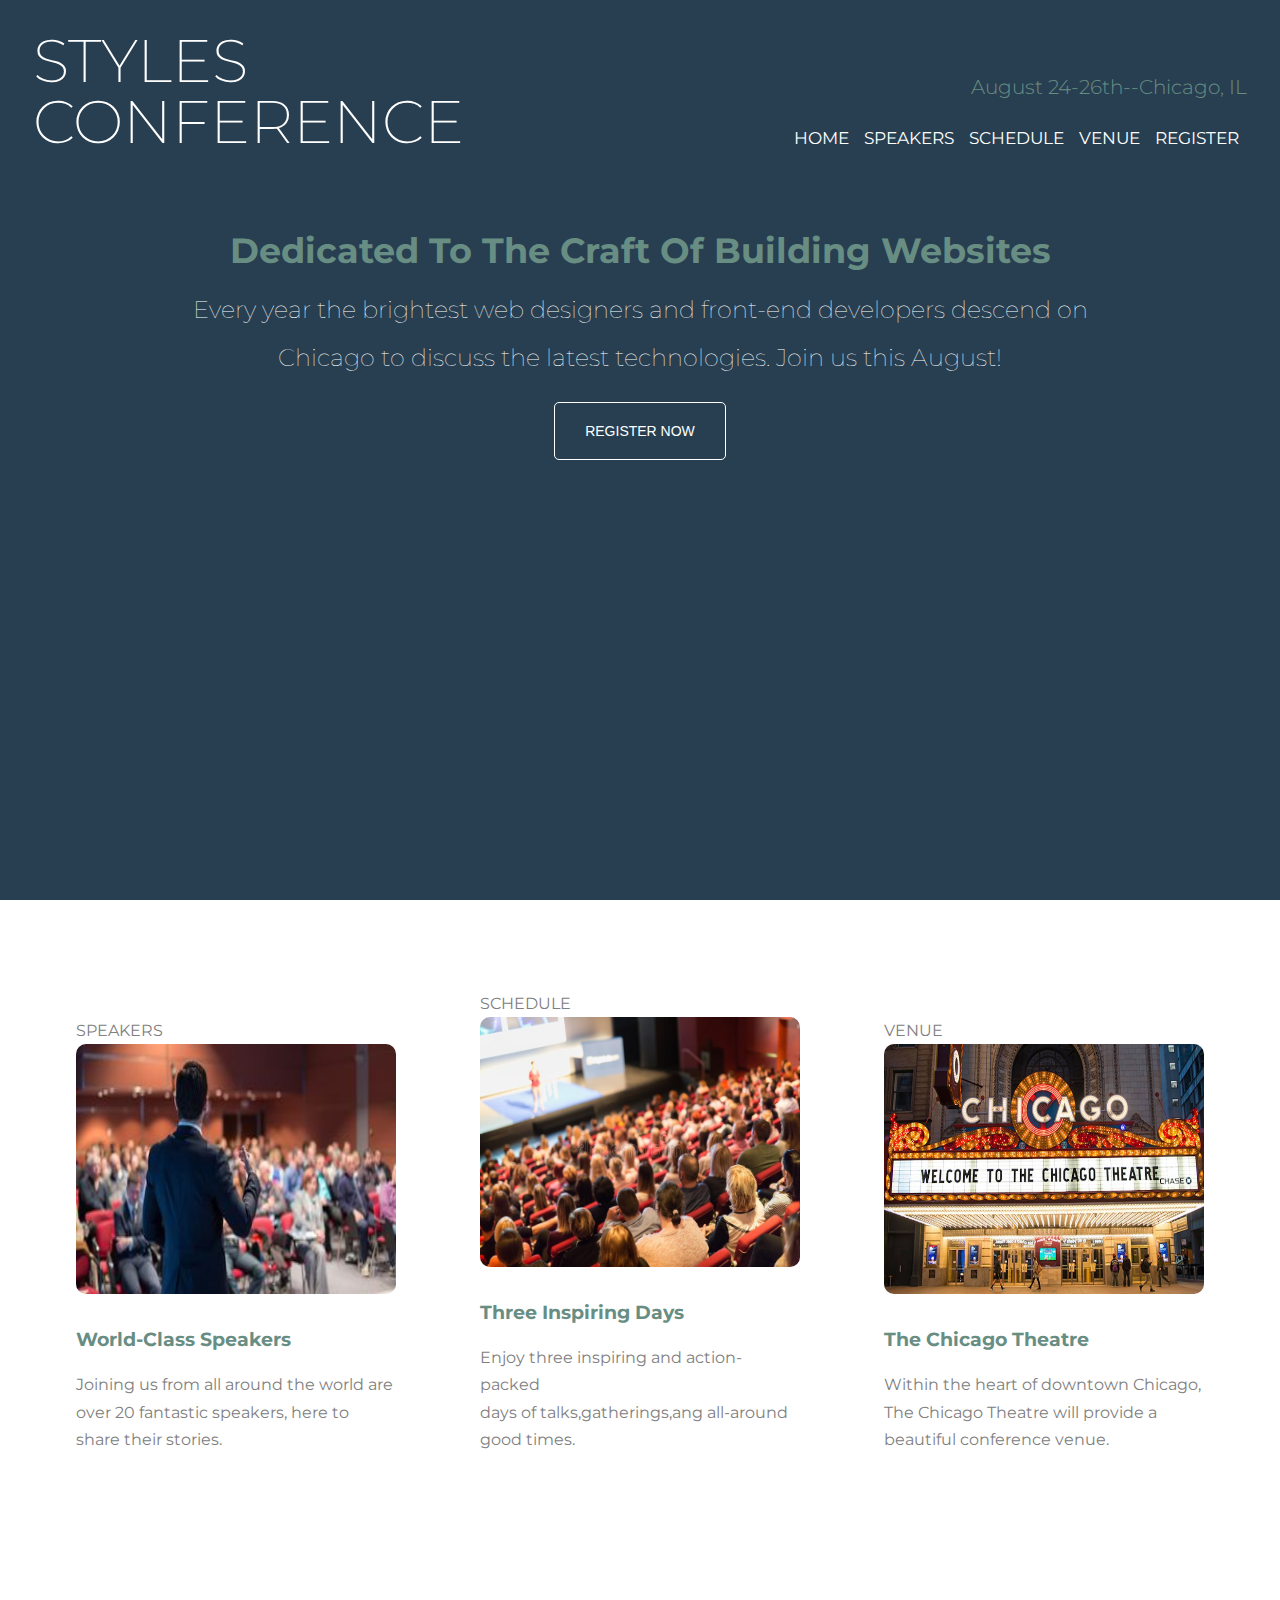
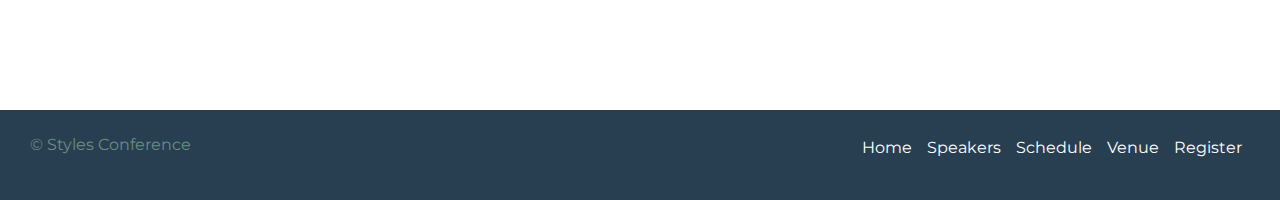
<file: index.html>
<!DOCTYPE html>
<html>
<head>
        <title>Styles Conference</title>
        <link rel="stylesheet" href="style.css">
        <link rel="preconnect" href="https://fonts.googleapis.com">
        <link rel="preconnect" href="https://fonts.gstatic.com" crossorigin>
        <link href="https://fonts.googleapis.com/css2?family=Montserrat:wght@100;200;300&display=swap" rel="stylesheet">
</head>
<body>
        <section class="head">
                <div class="head-div div1">
                        <h1>STYLES</h1>
                        <p>August 24-26th--Chicago, IL</p>
                </div>
                <div class="head-div div2">
                        <h1>CONFERENCE</h1>
                        <ul>
                                <li><a href="index.html" id="home">HOME</a></li>
                                <li><a href="speaker.html" id="speakers">SPEAKERS</a></li>
                                <li><a href="schedule.html">SCHEDULE</a></li>
                                <li><a href="venue.html">VENUE</a></li>
                                <li><a href="register.html">REGISTER</a></li>
                        </ul>
                </div>
                <div class="div3">
                        <h2>Dedicated To The Craft Of Building Websites</h2>
                        <p>Every year the brightest web designers and front-end developers descend on <br> Chicago to
                         discuss the
                         latest technologies. Join us this August!</p>
                         <button><a href="register.html"> REGISTER NOW</a></button>
                </div>
        </section>
        <section class="blog">
                <div class="para">
                        <p class="names" id="pp">SPEAKERS</p>
                        <img src="img1.jpg">
                        <h3>World-Class Speakers</h3>
                        <p id="pp">Joining us from all around the world are <br> over 20 fantastic speakers, here to
                                <br> share their stories.</p>
                </div>
                <div class="para">
                        <p class="names" id="pp">SCHEDULE</p>
                        <img src="conf.jpg">
                        <h3>Three Inspiring Days</h3>
                        <p id="pp">Enjoy three inspiring and action-packed <br> days of talks,gatherings,ang all-around
                                <br> good times.</p>
                </div>
                <div class="para">
                        <p class="names" id="pp">VENUE</p>
                        <img src="chicago.jpg">
                        <h3>The Chicago Theatre</h3>
                        <p id="pp">Within the heart of downtown Chicago,<br> The Chicago Theatre will provide a <br>
                         beautiful conference venue.</p>
                </div>
        </section>
        <footer>
                <div id="footer">
                        <p> &copy; Styles Conference </p>
                        <ul>
                                <li><a href="index.html">Home</a></li>
                                <li><a href="speaker.html">Speakers</a></li>
                                <li><a href="schedule.html">Schedule</a></li>
                                <li><a href="venue.html">Venue</a></li>
                                <li><a href="register.html">Register</a></li>
                        </ul>
                </div>
        </footer>
</body>

</html>
</file>
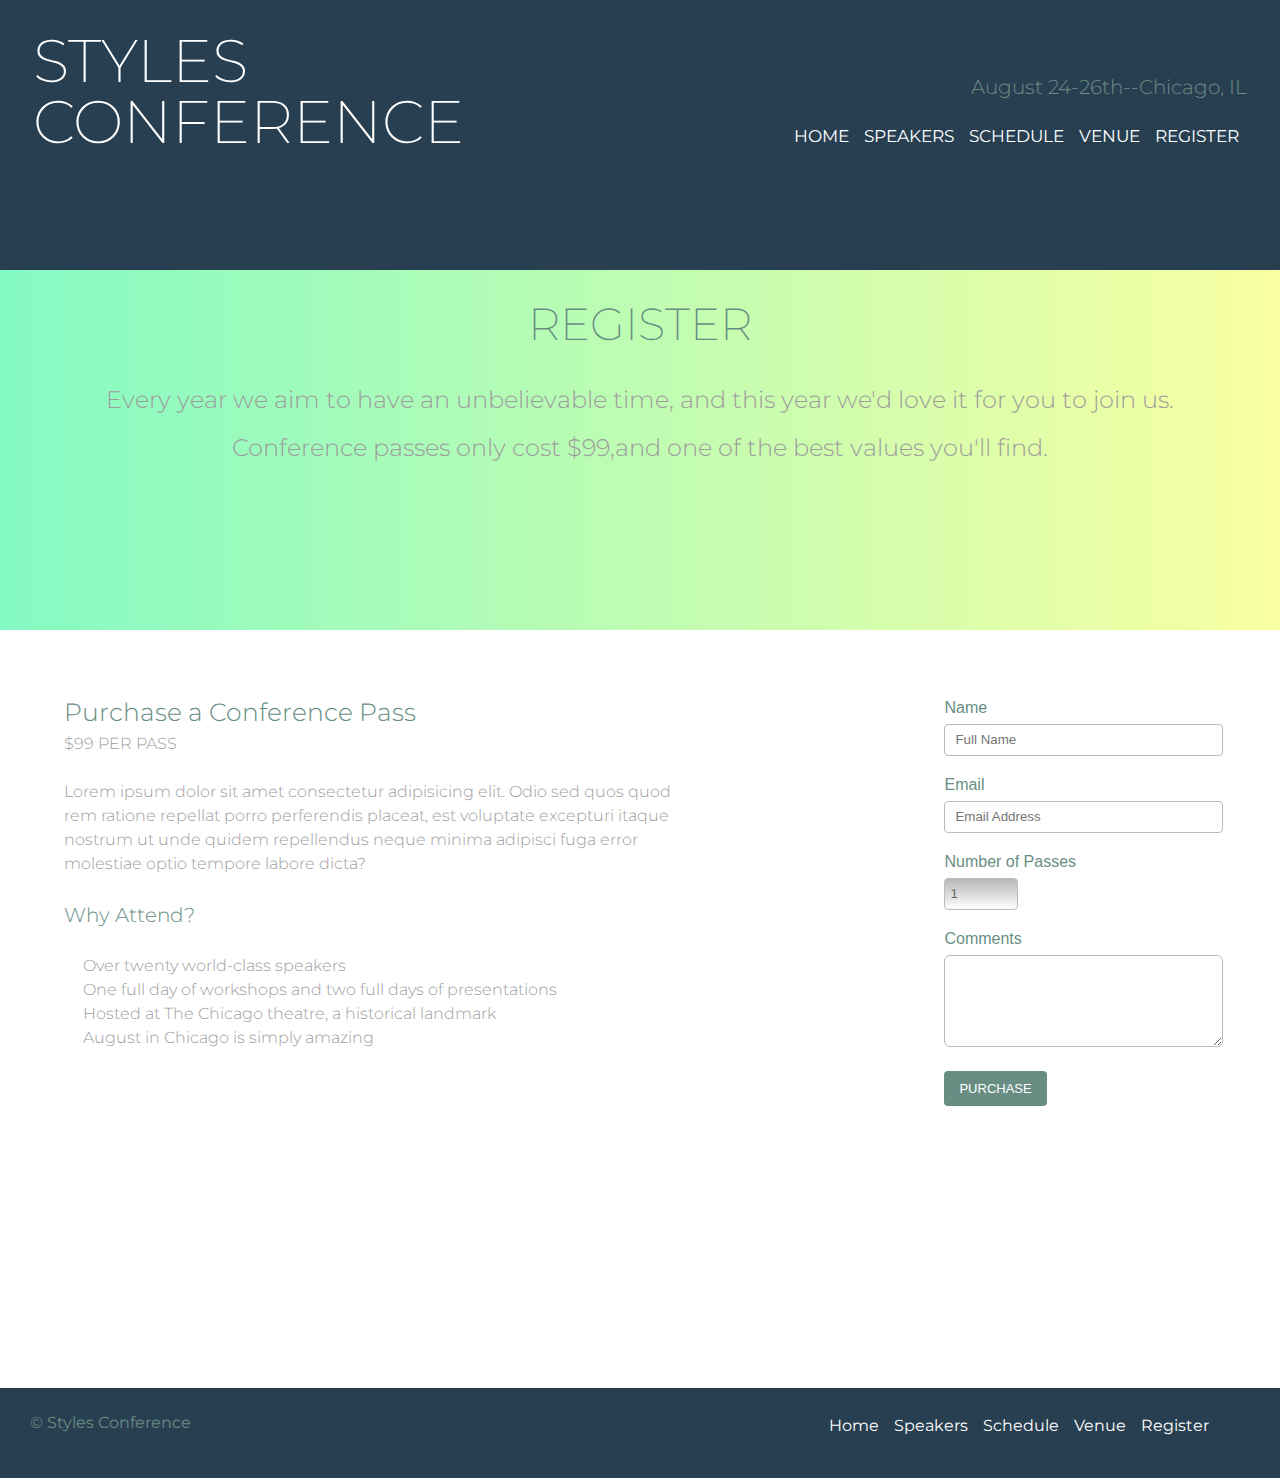
<file: register.html>
<!DOCTYPE html>
<html>
  <head>
    <title>Register</title>
    <link rel="stylesheet" href="register.css" />
    <link rel="preconnect" href="https://fonts.googleapis.com" />
    <link rel="preconnect" href="https://fonts.gstatic.com" crossorigin />
    <link
      href="https://fonts.googleapis.com/css2?family=Montserrat:wght@100;200;300&display=swap"
      rel="stylesheet"
    />
  </head>
  <body>
    <section class="head">
      <div class="head-div div1">
        <h1>STYLES</h1>
        <p>August 24-26th--Chicago, IL</p>
      </div>
      <div class="head-div div2">
        <h1>CONFERENCE</h1>
        <ul>
          <li><a href="index.html" id="home">HOME</a></li>
          <li><a href="speaker.html" id="speakers">SPEAKERS</a></li>
          <li><a href="schedule.html">SCHEDULE</a></li>
          <li><a href="venue.html">VENUE</a></li>
          <li><a href="register.html">REGISTER</a></li>
        </ul>
      </div>
    </section>

    <section class="reg">
      <h2>REGISTER</h2>
      <p id="p-reg">
        Every year we aim to have an unbelievable time, and this year we'd love
        it for you to join us. Conference passes only cost $99,and one of the
        best values you'll find.
      </p>
    </section>

    <section class="form form1">
      <h3 style="color: #688e84">Purchase a Conference Pass</h3>
      <p>$99 PER PASS</p>
      <br />
      <p>
        Lorem ipsum dolor sit amet consectetur adipisicing elit. Odio sed quos
        quod rem ratione repellat porro perferendis placeat, est voluptate
        excepturi itaque nostrum ut unde quidem repellendus neque minima
        adipisci fuga error molestiae optio tempore labore dicta?
      </p>
      <br />
      <h4 style="color: #688e84">Why Attend?</h4>
      <br />
      <ul
        style="
          display: block;
          position: relative;
          float: left;
          top: 0;
          right: 0;
        "
      >
        <li class="li-form"><p>Over twenty world-class speakers</p></li>
        <li class="li-form">
          <p>One full day of workshops and two full days of presentations</p>
        </li>
        <li class="li-form">
          <p>Hosted at The Chicago theatre, a historical landmark</p>
        </li>
        <li class="li-form"><p>August in Chicago is simply amazing</p></li>
      </ul>
    </section>
    <section class="form2" >
      <form>
        <table style="display: inline-block; float: right;">
          <tr>
            <td>
              <p style="margin-bottom: 5px">Name</p>
            </td>
          </tr>
          <tr>
            <td>
              <input
                type="text"
                name=""
                id=""
                placeholder="Full Name"
                style="width: 100%"
              />
            </td>
          </tr>
          <tr>
            <td>
              <p style="margin-top: 18px; margin-bottom: 5px">Email</p>
            </td>
          </tr>
          <tr>
            <td>
              <input
                type="email"
                placeholder="Email Address"
                style="width: 100%"
              />
            </td>
          </tr>
          <tr>
            <td>
              <p style="margin-top: 18px; margin-bottom: 5px">
                Number of Passes
              </p>
            </td>
          </tr>
          <tr>
            <td>
              <input
                type="number"
                name=""
                id=""
                value="1"
                style="
                  min-width: 10%;
                  max-width: 25%;
                  padding-left: 5px;
                  height: 30px;
                "
              />
            </td>
          </tr>
          <tr>
            <td>
              <p style="margin-top: 18px; margin-bottom: 5px">Comments</p>
            </td>
          </tr>
          <tr>
            <td>
              <textarea
                name=""
                id=""
                cols="30"
                rows="6"
                style="width: 100%"
              ></textarea>
            </td>
          </tr>
          <tr>
            <td>
              <button style="padding: 10px 15px; font-size: 13px; color: white; background: #688e84; border: none; border-radius: 4px; cursor: pointer; margin-top: 18px;">PURCHASE</button>
            </td>
          </tr>
        </table>
      </form>
    </section>
    <footer>
      <div id="footer">
        <p>&copy; Styles Conference</p>
        <ul>
          <li><a href="index.html">Home</a></li>
          <li><a href="speaker.html">Speakers</a></li>
          <li><a href="schedule.html">Schedule</a></li>
          <li><a href="venue.html">Venue</a></li>
          <li><a href="register.html">Register</a></li>
        </ul>
      </div>
    </footer>
  </body>
</html>
</file>
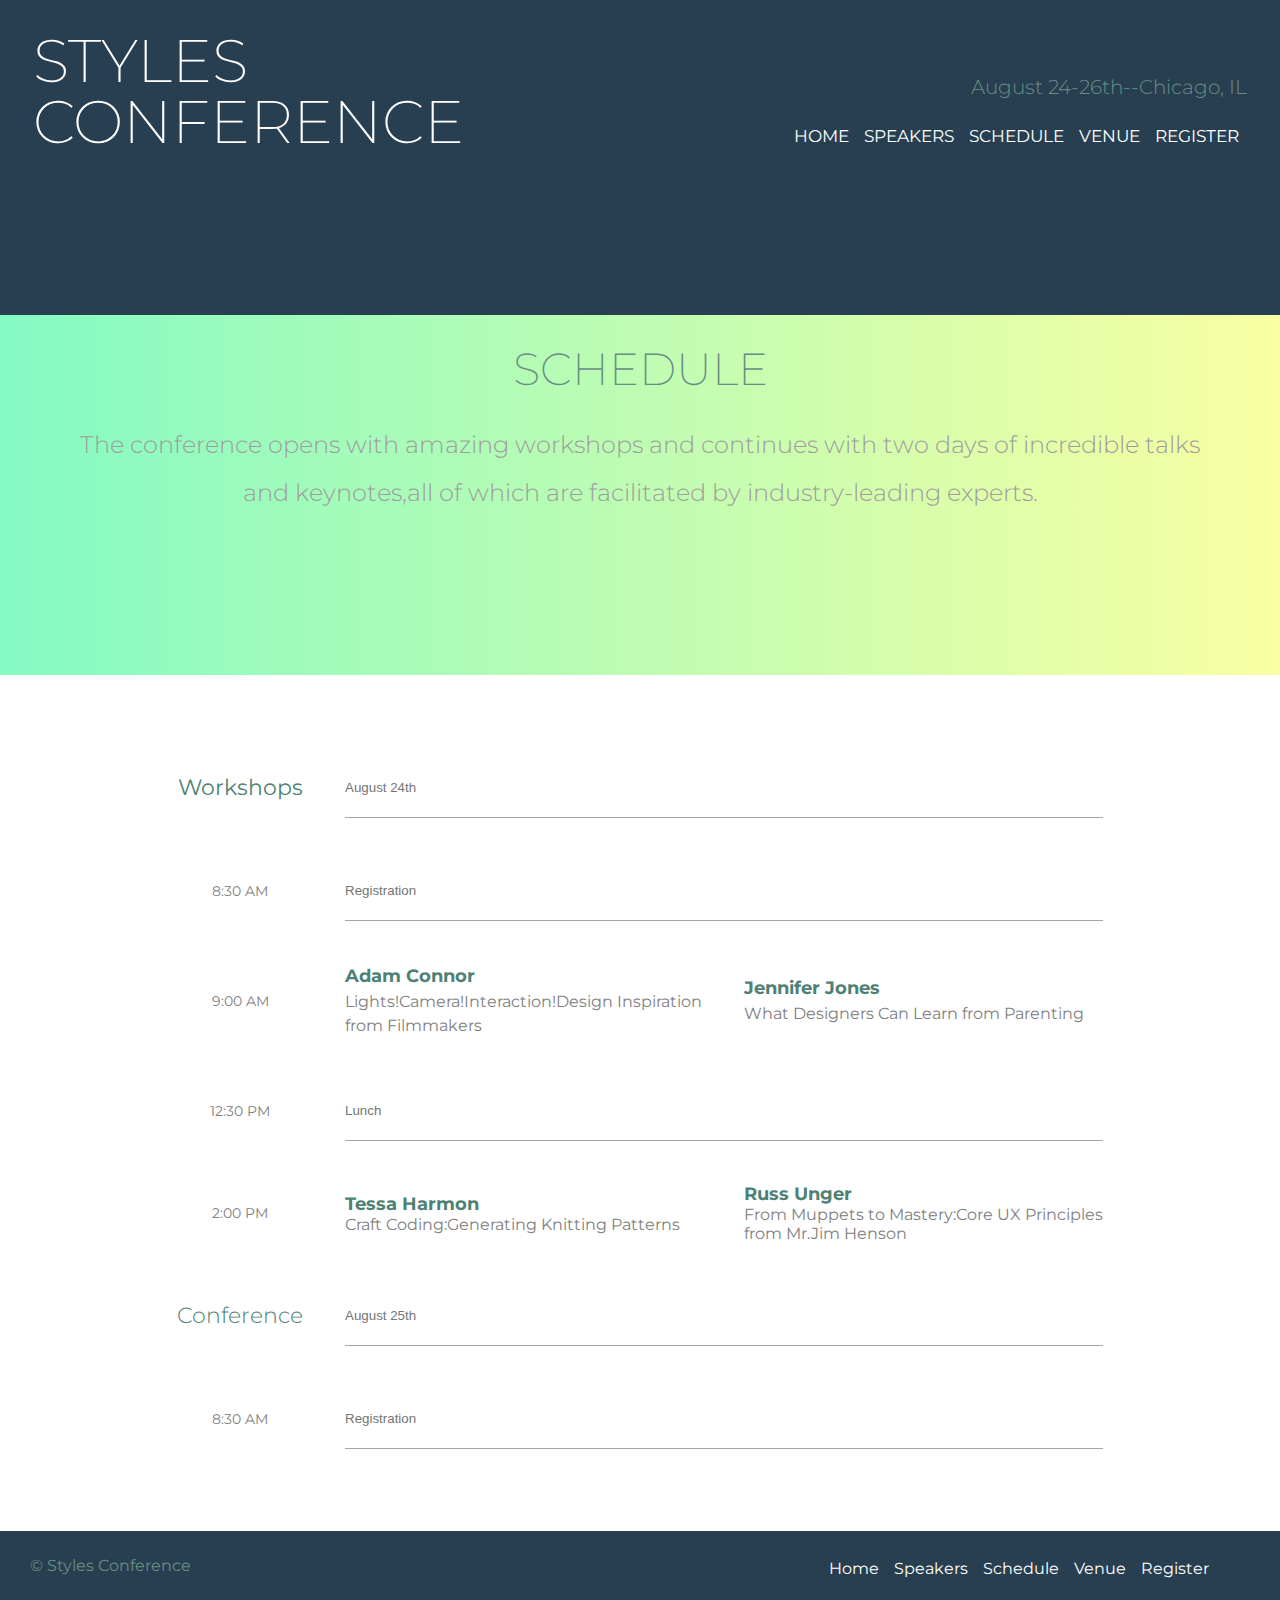
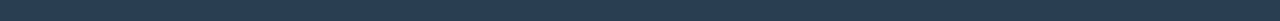
<file: schedule.html>
<!DOCTYPE html>
<html>
<head>
        <title>Schedule</title>
        <link rel="stylesheet" href="schedule.css">
        <link rel="preconnect" href="https://fonts.googleapis.com">
        <link rel="preconnect" href="https://fonts.gstatic.com" crossorigin>
        <link href="https://fonts.googleapis.com/css2?family=Montserrat:wght@100;200;300&display=swap" rel="stylesheet">
</head>
<body>
    <section class="head">
        <div class="head-div div1">
                <h1>STYLES</h1>
                <p>August 24-26th--Chicago, IL</p>
        </div>
        <div class="head-div div2">
                <h1>CONFERENCE</h1>
                <ul>
                        <li><a href="index.html" id="home">HOME</a></li>
                        <li><a href="speaker.html" id="speakers">SPEAKERS</a></li>
                        <li><a href="schedule.html">SCHEDULE</a></li>
                        <li><a href="venue.html">VENUE</a></li>
                        <li><a href="register.html">REGISTER</a></li>
                </ul>
        </div>
        </section>

        <section class="reg">
            <h2>SCHEDULE</h2>
            <p id="p-reg">
The conference opens with amazing workshops and continues with two days of incredible talks and keynotes,all of which are facilitated by industry-leading experts.
              </p>
        </section>
        <section class="schedule">
                <table style="text-align: center;">
                        <tr>
                                <td><p style="font-size: 22px;   color: #4e8174;margin-top: 60px;">Workshops</p></td>
                                <td colspan="2"><input type="text" placeholder="August 24th"style="margin-top: 60px;"></td>
                        </tr>

                        <tr>
                                <td><p style="font-size: 14px;color: gray;">8:30 AM</p></td>
                                <td colspan="2"><input type="text" placeholder="Registration"></td>
                        </tr>
                        <tr>
                                <td><p style="font-size: 14px;color: gray;">9:00 AM</p></td>
                                <td>
                                        <h6 style="text-align: left; line-height: 1.5;">Adam Connor</h6>
                                        <p style="text-align: left; line-height: 1.5; color: gray;">Lights!Camera!Interaction!Design Inspiration <br> from Filmmakers</p>
                                </td>
                                <td>
                                        <h6 style="text-align: left; line-height: 1.5;">Jennifer Jones</h6>
                                        <p style="text-align: left; line-height: 1.5; color: gray;" >What Designers Can Learn from Parenting</p>
                                </td>
                        </tr>
                        <tr>
                                <td><p style="font-size: 14px;color: gray;">12:30 PM</p></td>
                                <td colspan="2"><input type="text" placeholder="Lunch"></td>
                        </tr>
                        <tr>
                                <td><p style="font-size: 14px;color: gray;">2:00 PM</p></td>
                                <td>
                                        <h6 style=" text-align: left;">Tessa Harmon</h6>
                                        <p style="color: gray; text-align: left;" >Craft Coding:Generating Knitting Patterns</p>
                                </td>
                                <td>
                                        <h6 style=" text-align: left;">Russ Unger</h6>
                                        <p style="color: gray; text-align: left;" >From Muppets to Mastery:Core UX Principles <br> from Mr.Jim Henson</p>
                                </td>
                        </tr>

                        <!-- style="padding-top: 200px;" -->
                        <tr>
                                <td><p style="font-size: 22px; font-weight: 300;  color:#4e8174; ">Conference</p></td>
                                <td colspan="2"><input type="text" placeholder="August 25th"></td>
                        </tr>
                        <tr>
                                <td><p style="font-size: 14px;color: gray;margin-bottom: 60px;">8:30 AM</p></td>
                                <td colspan="2"><input type="text" placeholder="Registration"   style="margin-bottom: 60px;"></td>
                        </tr>
                </table>
        </section>










        <footer>
            <div id="footer">
                    <p> &copy; Styles Conference </p>
                    <ul>
                            <li><a href="index.html">Home</a></li>
                            <li><a href="speaker.html">Speakers</a></li>
                            <li><a href="schedule.html">Schedule</a></li>
                            <li><a href="venue.html">Venue</a></li>
                            <li><a href="register.html">Register</a></li>
                    </ul>
            </div>
    </footer>


















</body>
</html>
</file>
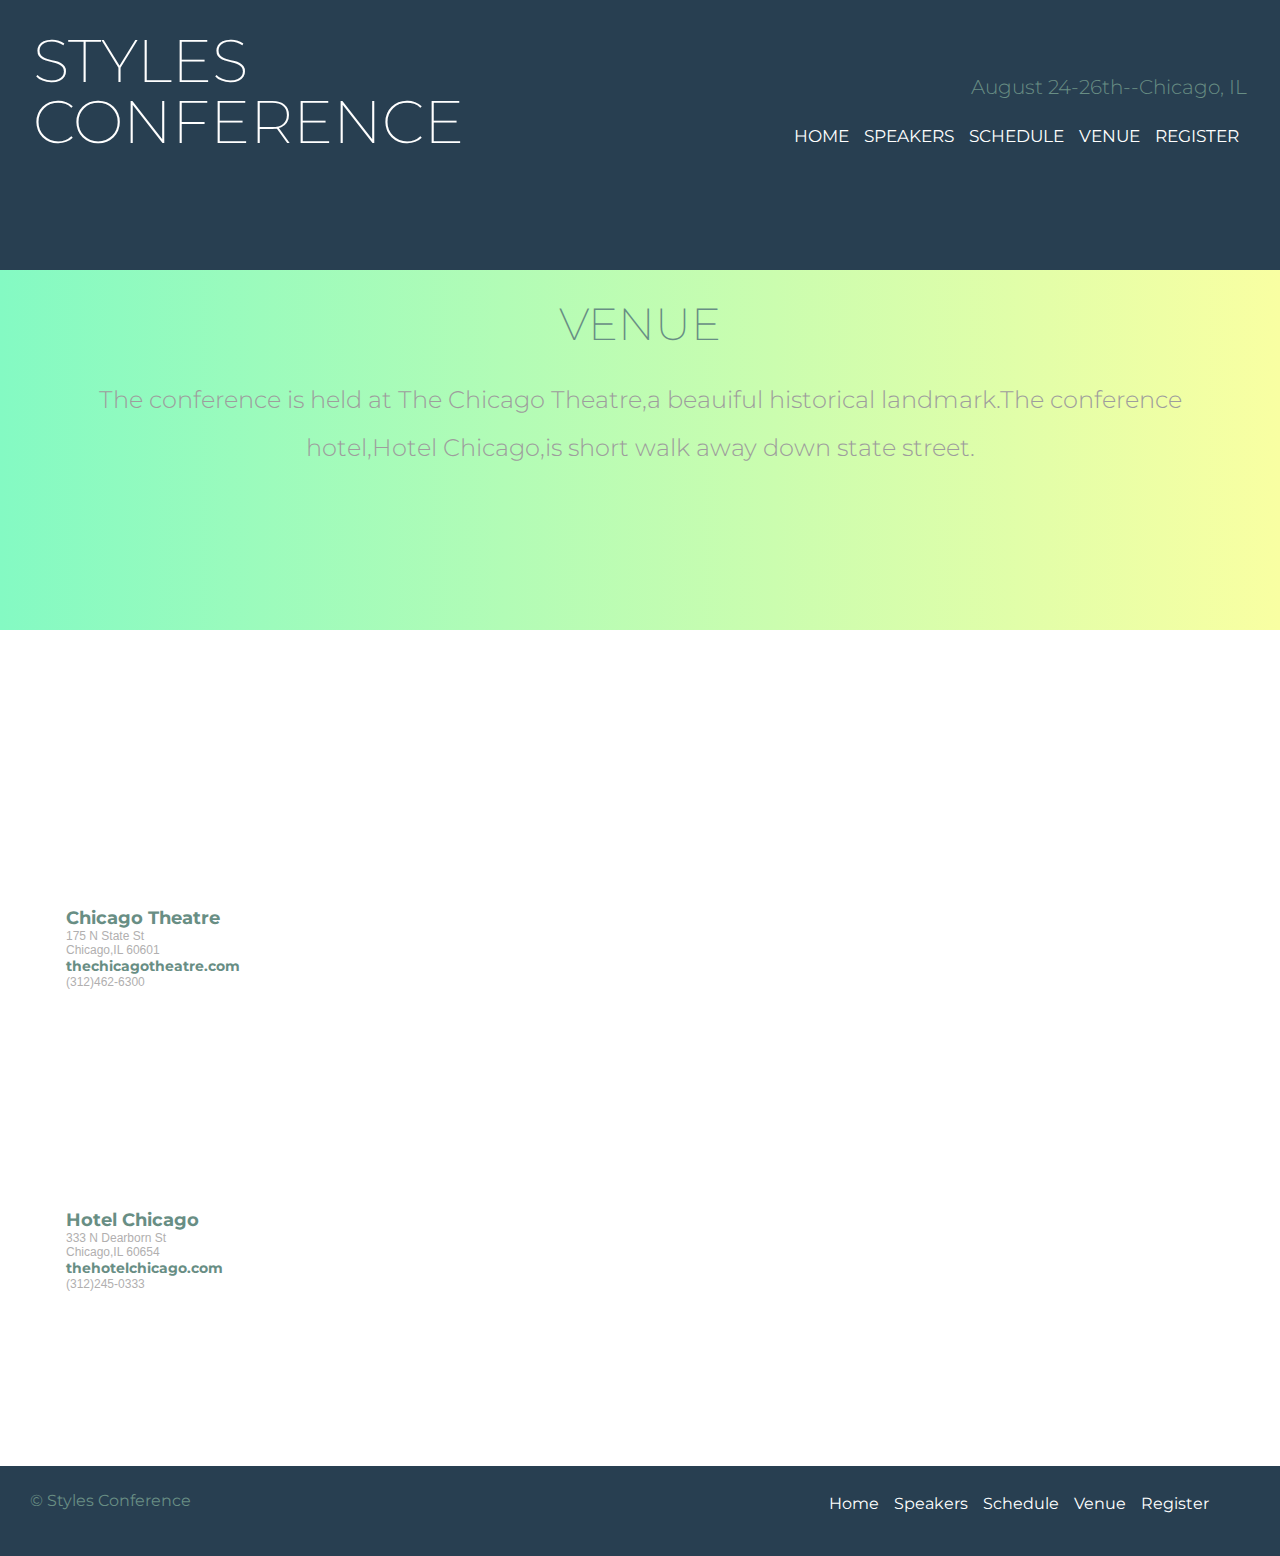
<file: venue.html>
<!DOCTYPE html>
<html>
  <head>
    <title>Venue</title>
    <link rel="stylesheet" href="register.css" />
    <link rel="preconnect" href="https://fonts.googleapis.com" />
    <link rel="preconnect" href="https://fonts.gstatic.com" crossorigin />
    <link
      href="https://fonts.googleapis.com/css2?family=Montserrat:wght@100;200;300&display=swap"
      rel="stylesheet"
    />
  </head>
  <body>
    <section class="head">
      <div class="head-div div1">
        <h1>STYLES</h1>
        <p>August 24-26th--Chicago, IL</p>
      </div>
      <div class="head-div div2">
        <h1>CONFERENCE</h1>
        <ul>
          <li><a href="index.html" id="home">HOME</a></li>
          <li><a href="speaker.html" id="speakers">SPEAKERS</a></li>
          <li><a href="schedule.html">SCHEDULE</a></li>
          <li><a href="venue.html">VENUE</a></li>
          <li><a href="register.html">REGISTER</a></li>
        </ul>
      </div>
    </section>

    <section class="reg">
      <h2>VENUE</h2>
      <p id="p-reg">
        The conference is held at The Chicago Theatre,a beauiful historical
        landmark.The conference hotel,Hotel Chicago,is short walk away down
        state street.
      </p>
    </section>

    <section class="all">
      <table>
        <tr>
          <td style="">
            <h5 style="color: #688e84; font-size: 18px">Chicago Theatre</h5>
            <p style="color: rgb(177, 175, 175); font-size: 12px">
              175 N State St <br />
              Chicago,IL 60601
            </p>
            <h6 style="color: #688e84; font-size: 14px">
              thechicagotheatre.com
            </h6>
            <p style="color: rgb(177, 175, 175); font-size: 12px">
              (312)462-6300
            </p>
          </td>
          <td style="">
            <div class="mapouter">
              <div class="gmap_canvas">
                <iframe
                  class="gmap_iframe"
                  width="450px"
                  frameborder="0"
                  scrolling="no"
                  marginheight="0"
                  marginwidth="0"
                  src="https://maps.google.com/maps?width=450&amp;height=200&amp;hl=en&amp;q=the chicago theatre&amp;t=&amp;z=17&amp;ie=UTF8&amp;iwloc=B&amp;output=embed"
                ></iframe
                ><a href="https://piratebay-proxys.com/">Pirate Proxy</a>
              </div>
              <style>
                .mapouter {
                  position: relative;
                  text-align: right;
                  width: 650px;
                  height: 300px;
                }
                .gmap_canvas {
                  overflow: hidden;
                  background: none !important;
                  width: 650px;
                  height: 300px;
                }
                .gmap_iframe {
                  height: 300px !important;
                }
              </style>
            </div>
          </td>
        </tr>

        <tr>
          <td>
            <h5 style="color: #688e84; font-size: 18px">Hotel Chicago</h5>
            <p style="color: rgb(177, 175, 175); font-size: 12px">
              333 N Dearborn St <br />
              Chicago,IL 60654
            </p>
            <h6 style="color: #688e84; font-size: 14px">thehotelchicago.com</h6>
            <p style="color: rgb(177, 175, 175); font-size: 12px">
              (312)245-0333
            </p>
          </td>
          <td>
            <div class="mapouter">
              <div class="gmap_canvas">
                <iframe
                  class="gmap_iframe"
                  width="650px"
                  frameborder="0"
                  scrolling="no"
                  marginheight="0"
                  marginwidth="0"
                  src="https://maps.google.com/maps?width=670&amp;height=300&amp;hl=en&amp;q=Hotel Chicago Downtown, Autograph Collection&amp;t=&amp;z=17&amp;ie=UTF8&amp;iwloc=B&amp;output=embed"
                ></iframe
                ><a href="https://piratebay-proxys.com/">Pirate Proxy</a>
              </div>
              <style>
                .mapouter {
                  position: relative;
                  text-align: right;
                  width: 650px;
                  height: 300px;
                }
                .gmap_canvas {
                  overflow: hidden;
                  background: none !important;
                  width: 650px;
                  height: 300px;
                }
                .gmap_iframe {
                  height: 300px !important;
                }
              </style>
            </div>
          </td>
        </tr>
      </table>
    </section>

    <footer>
      <div id="footer">
        <p>&copy; Styles Conference</p>
        <ul>
          <li><a href="index.html">Home</a></li>
          <li><a href="speaker.html">Speakers</a></li>
          <li><a href="schedule.html">Schedule</a></li>
          <li><a href="venue.html">Venue</a></li>
          <li><a href="register.html">Register</a></li>
        </ul>
      </div>
    </footer>
  </body>
</html>
</file>
<file: style.css>
* {
  margin: 0;
  padding: 0;
}
.head {
  width: 100%;
  min-height: 100vh;
}
body {
  background: #283f51;
  color: white;
  font-family: "Montserrat", sans-serif;
}
ul li {
  display: inline-block;
}
a {
  color: #fff;
  text-decoration: none;
  font-size: 17px;
  display: inline-block;
  padding: 3px;
  padding-right: 8px;
}
.head-div p {
  float: right;
  position: relative;
  top: 75px;
  right: 33px;
  font-size: 20px;
  color: #688e84;
  font-family: "Montserrat", sans-serif;
  font-weight: 300;
}
.head-div ul {
  float: right;
  position: relative;
  top: 52px;
  right: 33px;
}
h1 {
  font-size: 60px;
  display: inline-block;
  position: relative;
  font-family: "Montserrat", sans-serif;
  font-weight: 200;
}
.div2 h1 {
  top: 12px;
  left: 33px;
}
.div1 h1 {
  top: 24px;
  left: 33px;
}
.div3 {
  width: 100%;
  text-align: center;
  margin: 0 auto;
  position: relative;
  line-height: 2;
  margin-top: 40px;
  top: 30px;
  font-family: "Montserrat", sans-serif;
  font-weight: 100;
}
.div3 h2 {
  font-size: 35px;
  color: #688e84;
}
.div3 p {
  font-size: 24px;
  line-height: 2;
}

button {
  background: transparent;
  /* padding: 20px 30px; */
  color: white;
  border: none;
  border-radius: 5px;
  margin-top: 20px;
  cursor: pointer;
  transition: 0.5s;
}
/* button:hover {
  background: white;
  color: rgb(20, 66, 64);
  border: 1px solid rgb(20, 66, 64);
} */
button a{
  font-size: 14px;
  background: transparent;
  padding: 20px 30px;
  color: white;
  border: 1px solid white;
  border-radius: 5px;
  /* margin-top: 20px; */
  cursor: pointer;
  transition: 0.5s;
}
button a:hover {
  background: white;
  color: rgb(20, 66, 64);
  /* border: 1px solid rgb(20, 66, 64); */
}

.blog {
  min-height: 90vh;
  margin: 0 auto;
  text-align: center;
  background: #fff;
}
img {
  width: 100%;
  height: 250px;
  margin-bottom: 30px;
  border-radius: 10px;
}

.para {
  text-align: center;
  width: 320px;
  display: inline-block;
  margin: 0 40px;
  color: white;
  margin-top: 10vh;
}
.names,
h3 {
  margin-bottom: 20px;
  text-align: left;
}
h3 {
  color: #688e84;
}
#pp {
  text-align: left;
  margin: 0;
  line-height: 1.7;
  color: gray;
}

footer {
  height: 10vh;
}
footer ul {
  float: right;
}
footer p,
footer ul {
  margin: 0 30px;
  margin-top: 25px;
  font-size: 16px;
}
footer ul li a {
  font-size: 16px;
}

footer p {
  display: inline-block;
  color: #688e84;
}
</file>
<file: register.css>
* {
  margin: 0;
  padding: 0;
}
body {
  font-family: "Montserrat", sans-serif;
}
.head {
  min-height: 30vh;
  background: #283f51;
  color: white;
}
ul {
  display: inline-block;
  position: relative;
  float: right;
  top: 50px;
  right: 33px;
}
ul li {
  display: inline-block;
}
a {
  color: #fff;
  text-decoration: none;
  font-size: 17px;
  display: inline-block;
  padding: 3px;
  padding-right: 8px;
}
.head-div p {
  float: right;
  position: relative;
  top: 75px;
  right: 33px;
  font-size: 20px;
  color: #688e84;
  font-weight: 300;
  margin: 0;
}
h1 {
  font-size: 60px;
  display: inline-block;
  position: relative;
  font-weight: 200;
  left: 33px;
  top: 24px;
}
/* .head-div{
    display: inline-block;
} */
.div1 h1 {
}
.div2 h1 {
  top: 12px;
}

.reg {
  min-height: 40vh;
  background: linear-gradient(to right, rgb(132, 250, 195), rgb(249, 255, 162));
  overflow: hidden;
}
h2 {
  color: #688e84;
  text-align: center;
  font-size: 45px;
  /* display: inline-block; */
  margin-top: 2%;
  margin-bottom: 2%;
  font-weight: 200;
}

#p-reg{
  text-align: center;
  font-size: 24px;
  margin: 0 6%;
  line-height: 2;
  color: rgb(158, 157, 157);
  font-weight: 300;
  }

.form{
  padding: 5%;
  height: 70vh;
  line-height: 1.5;
  color: rgb(158, 157, 157);
  font-weight: 300;
}
.form h3, .form h4 {
  font-weight: 300;
}
.form h3{
  font-size: 25px;
}
.form h4 {
  font-size: 20px;
}

.li-form{
  display: block;
}
.form ul{
list-style-type: disc;
padding-left: 3%;
}
table tr td p{
  font-family: sans-serif;
  font-weight: 500;
  color: #688e84;
}
input{
  height: 30px;
  padding-left: 10px;
  border: 1px solid rgb(187, 187, 187);
  border-radius: 4px; 
}
textarea{
  padding-left: 10px;
  border: 1px solid rgb(187, 187, 187);
  border-radius: 6px;

 
}
table{
  margin: 5%;
  margin-top: 13%;
  margin-right: 13%;
}
input[type=number]{
  background: linear-gradient(rgb(184, 182, 182), white);
  color: rgb(102, 101, 101);
}
.form, .form2{
  display: inline-block;
  width: 40%;
}
.form{
  width: 50%;
}
.form2{
  float: right;
}
footer {
  height: 10vh;
  background: #283f51;
}

footer p,
footer ul {
  margin: 0 30px;
  margin-top: 25px;
  font-size: 16px;
}
footer ul {
  float: right;
  margin-top: 0;
  top: 25px;
}
footer ul li a {
  font-size: 16px;
  color: #fff;
  top: 15px;
}

footer p {
  display: inline-block;
  color: #688e84;
}
</file>
<file: schedule.css>
* {
  margin: 0;
  padding: 0;
}
body {
  font-family: "Montserrat", sans-serif;
}
.head {
  min-height: 35vh;
  background: #283f51;
  color: white;
}
ul {
  display: inline-block;
  position: relative;
  float: right;
  top: 50px;
  right: 33px;
}
ul li {
  display: inline-block;
}
a {
  color: #fff;
  text-decoration: none;
  font-size: 17px;
  display: inline-block;
  padding: 3px;
  padding-right: 8px;
}
.head-div p {
  float: right;
  position: relative;
  top: 75px;
  right: 33px;
  font-size: 20px;
  color: #688e84;
  font-weight: 300;
  margin: 0;
}
h1 {
  font-size: 60px;
  display: inline-block;
  position: relative;
  font-weight: 200;
  left: 33px;
  top: 24px;
}
/* .head-div{
    display: inline-block;
} */
.div1 h1 {
}
.div2 h1 {
  top: 12px;
}

.reg {
  min-height: 40vh;
  background: linear-gradient(to right, rgb(132, 250, 195), rgb(249, 255, 162));
  overflow: hidden;
}
h2 {
  color: #688e84;
  text-align: center;
  font-size: 45px;
  /* display: inline-block; */
  margin-top: 2%;
  margin-bottom: 2%;
  font-weight: 200;
}
#p-reg{
  text-align: center;
  font-size: 24px;
  margin: 0 6%;
  line-height: 2;
  color: rgb(158, 157, 157);
  font-weight: 300;
  }

table tr td{
  padding: 20px;
}

table{
  margin: 0 auto;
}
h6{
  font-size: 18px;
  color: #4e8174;
}
input{
  width: 100%;
  height: 60px;
  border: none;
  color: rgb(133, 131, 131);
  border-bottom: 1px solid rgb(167, 165, 165);
}
input:focus{
  padding-left: 15px;
}
footer {
  height: 10vh;
  background: #283f51;
}

footer p,
footer ul {
  margin: 0 30px;
  margin-top: 25px;
  font-size: 16px;
}
footer ul {
  float: right;
  margin-top: 0;
  top: 25px;
}
footer ul li a {
  font-size: 16px;
  color: #fff;
  top: 15px;
}

footer p {
  display: inline-block;
  color: #688e84;
}
</file>
